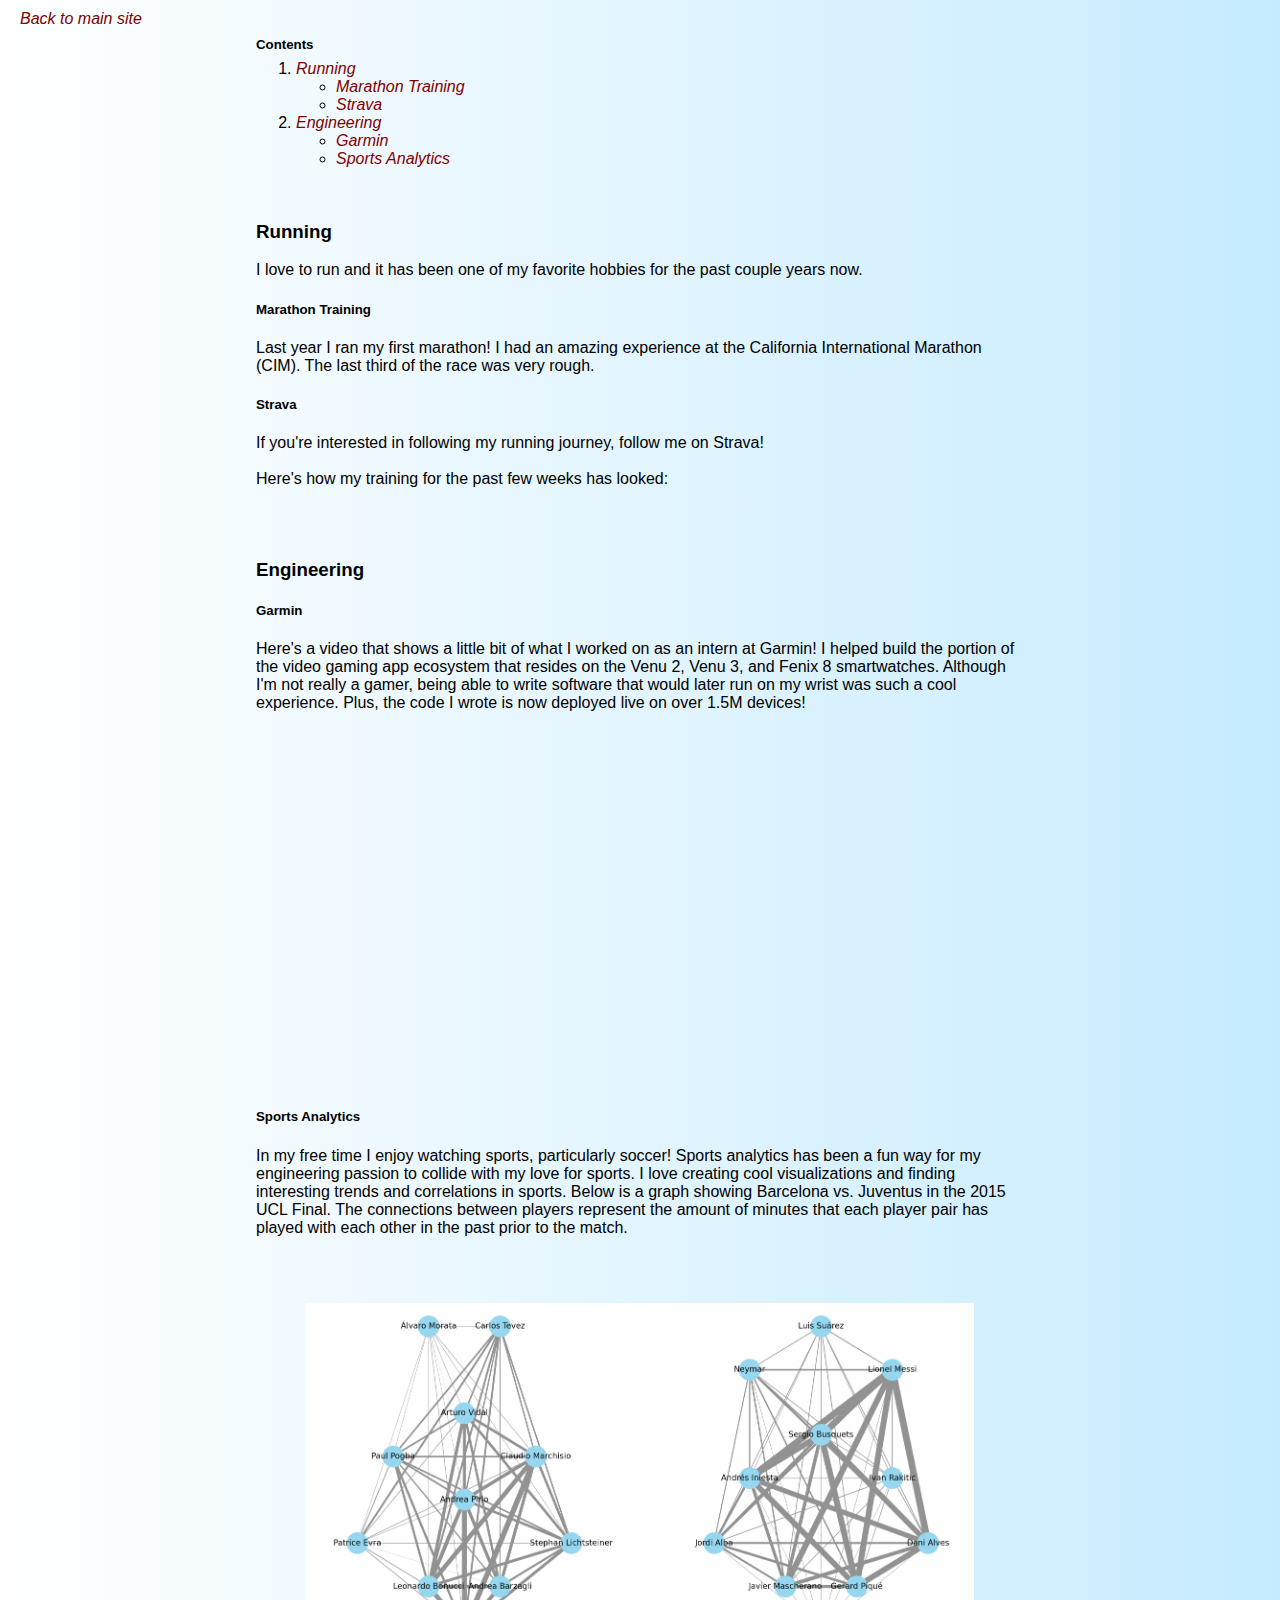
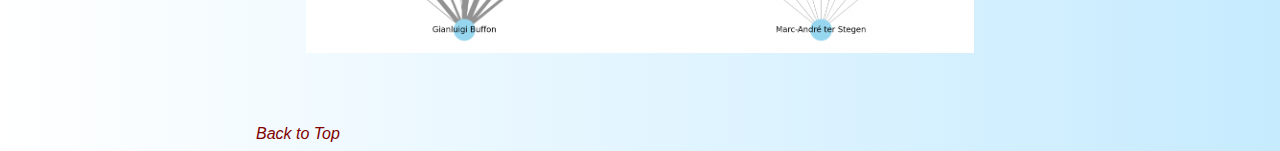
<file: interests.html>
<!DOCTYPE html>
<html lang="en">
  <head>
    <meta charset="UTF-8" />
    <meta name="viewport" content="width=device-width, initial-scale=1.0" />
    <link href="css/interests-styles.css" rel="stylesheet" />
    <title>
      Cody Arvonen - B.S. Computer Engineering, Brigham Young University
    </title>
  </head>
  <body>
    <div class="return-link header-common">
      <a href="index.html">Back to main site</a>
    </div>
    <br />
    <br />
    <div class="header-pos header-common">
      <h5 class="header-style">
        Contents
      </h5>
    </div>
    <ol>
      <li>
        <a href="#running">Running</a>
        <ul>
          <li>
            <a href="#marathon">Marathon Training</a>
          </li>
          <li>
            <a href="#strava">Strava</a>
          </li>
        </ul>
      </li>
      <li>
        <a href="#engineering">Engineering</a>
        <ul>
          <li>
            <a href="#garmin">Garmin</a>
          </li>
          <li>
            <a href="#sports">Sports Analytics</a>
          </li>
        </ul>
      </li>
    </ol>
    <br />

    <h3 id="running">Running</h3>
    <p>
      I love to run and it has been one of my favorite hobbies for the past
      couple years now.
    </p>
    <h5 id="marathon">Marathon Training</h5>
    <p>
      Last year I ran my first marathon! I had an amazing experience at the
      California International Marathon (CIM). The last third of the race was
      very rough.
    </p>
    <h5 id="strava">Strava</h5>
    <p>
      If you're interested in following my running journey, follow me on Strava!
      <br /><br />
      Here's how my training for the past few weeks has looked:
    </p>
    <div
      class="tableauPlaceholder tableau"
      id="viz1700960766490"
      style="position: relative"
    >
      <noscript
        ><a href="#"
          ><img
            alt="Weekly Miles "
            src="https:&#47;&#47;public.tableau.com&#47;static&#47;images&#47;St&#47;StravaActivitites&#47;Sheet1&#47;1_rss.png"
            style="border: none" /></a></noscript
      ><object class="tableauViz" style="display: none">
        <param name="host_url" value="https%3A%2F%2Fpublic.tableau.com%2F" />
        <param name="embed_code_version" value="3" />
        <param name="site_root" value="" />
        <param name="name" value="StravaActivitites&#47;Sheet1" />
        <param name="tabs" value="no" />
        <param name="toolbar" value="yes" />
        <param
          name="static_image"
          value="https:&#47;&#47;public.tableau.com&#47;static&#47;images&#47;St&#47;StravaActivitites&#47;Sheet1&#47;1.png"
        />
        <param name="animate_transition" value="yes" />
        <param name="display_static_image" value="yes" />
        <param name="display_spinner" value="yes" />
        <param name="display_overlay" value="yes" />
        <param name="display_count" value="yes" />
        <param name="language" value="en-US" />
        <param name="filter" value="publish=yes" />
      </object>
    </div>
    <script type="text/javascript">
      var divElement = document.getElementById("viz1700960766490");
      var vizElement = divElement.getElementsByTagName("object")[0];
      vizElement.style.width = "75%";
      vizElement.style.height = divElement.offsetWidth * 0.4 + "px";
      var scriptElement = document.createElement("script");
      scriptElement.src =
        "https://public.tableau.com/javascripts/api/viz_v1.js";
      vizElement.parentNode.insertBefore(scriptElement, vizElement);
    </script>
    <br /><br />
    <h3 id="engineering">Engineering</h3>
    <h5 id="garmin">Garmin</h5>
    <p>
        Here's a video that shows a little bit of what I worked on as an intern at Garmin! I helped build the 
        portion of the video gaming app ecosystem that resides on the Venu 2, Venu 3, and Fenix 8 smartwatches.
        Although I'm not really a gamer, being able to write software that would later run on my wrist was such
        a cool experience. Plus, the code I wrote is now deployed live on over 1.5M devices!
    </p>
    <div class="youtube">
        <iframe
          height="315"
          width="560"
          src="https://www.youtube.com/embed/7ja6TN8TFbo?si=fsFcrUt8_QepyAtg"
          title="YouTube video player"
          frameborder="0"
          allow="accelerometer; autoplay; clipboard-write; encrypted-media; gyroscope; picture-in-picture; web-share"
          allowfullscreen
        ></iframe>
    </div>
    <h5 id="sports">Sports Analytics</h5>
    <p>
        In my free time I enjoy watching sports, particularly soccer! Sports analytics has been a fun way for my 
        engineering passion to collide with my love for sports. I love creating cool visualizations and finding 
        interesting trends and correlations in sports. Below is a graph showing Barcelona vs. Juventus in the 
        2015 UCL Final. The connections between players represent the amount of minutes that each player pair 
        has played with each other in the past prior to the match.
      </p>
    <div class="sports">
      <img class="image" src="assets/img/barca-juve-graph.png"/>
    </div>
    <br />
    <div>
        <a href="#">Back to Top</a>
    </div>
  </body>
</html>
</file>
<file: css/interests-styles.css>
body {
    font-family: Verdana, Geneva, Tahoma, sans-serif;
    background-image: linear-gradient(to right, rgb(255, 255, 255), rgb(198, 235, 255));
    margin-left: 20%;
    margin-right: 20%;
}
a {
    font-style: italic;
    text-decoration: none;
    color: maroon;
}
a:hover {
    text-decoration: underline;
}
a:visited {
    color: grey;
}
.return-link {
    top: 10px;
    left: 20px;
}
.header-common {
    position: absolute;
}
.header-style {
    font-style: bold;
}
.header-pos {
    top: 15px;
}
.tableau {
    margin: 5px;
}
.youtube {
    padding: 20px;
    text-align: center;
}
.image {
    max-width: 100%;
    height: auto;
}
.sports {
    padding: 50px;
}
</file>
